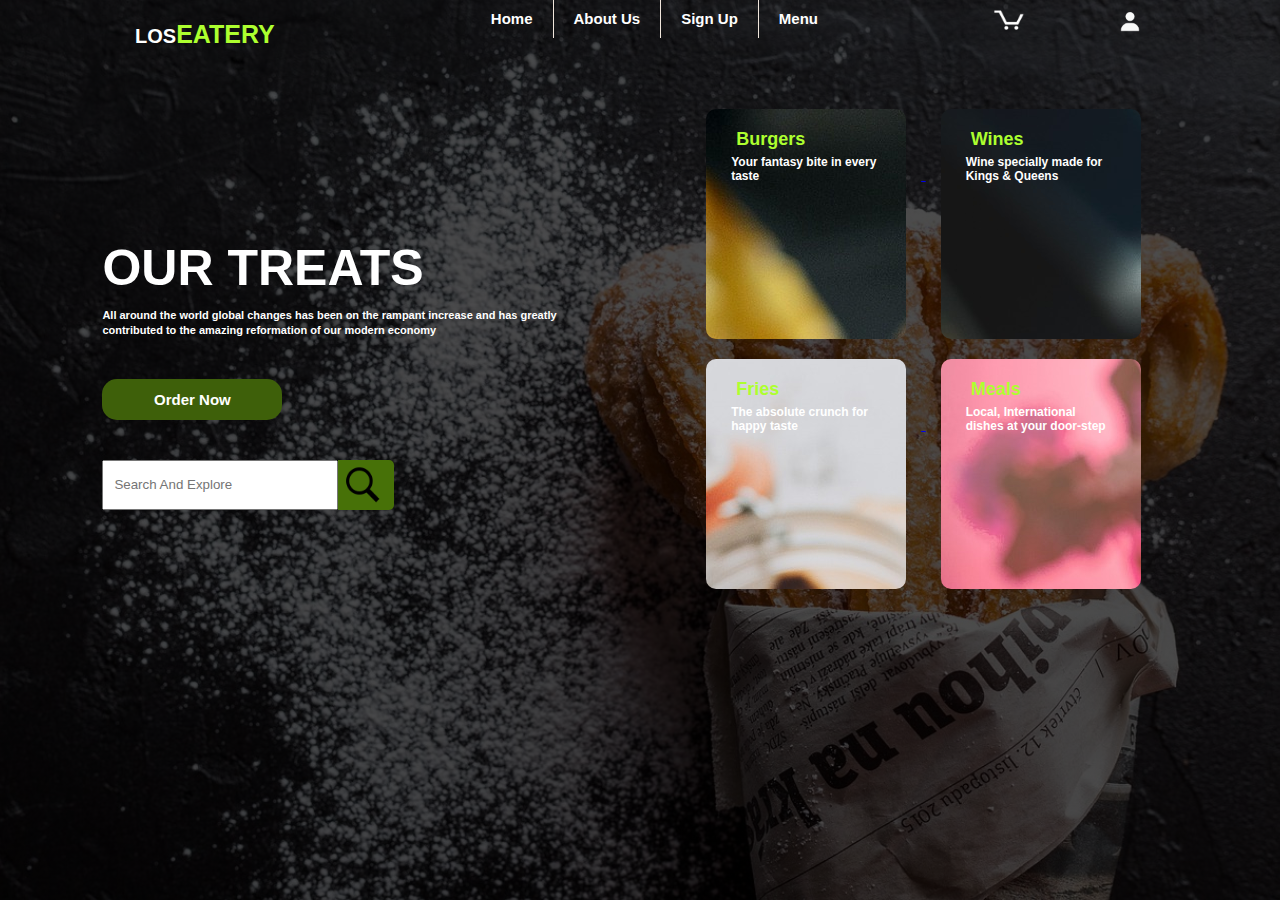
<file: index.html>
<Doctype html>
	<head>
		<title>My Project 1</title>
		<meta charset="utf-8">
		<meta http-equiv="viewport" content="width" device-widthh= "initial scale 1">
		<meta name="discription" content="Wellcome to My Portfolio Website">
		<link rel="stylesheet" type="text/css" href="port.css">
</head>
<body>
  
     <div class="container">
   
        <div class="head-line-3">
          <div class="be-1">  
            <p>LOS<span>EATERY</span></p>
             </div>
            <div class="head-line-4">
              
             <ul>
                <li><a href="index.html">Home</a></li>
                <li><a href="about.html">About Us</a></li>
                <li><a href="Sign.html">Sign Up</a></li>
                <li><a href="Menu.html">Menu</a></li>
            </ul> 
            </div>
          
            <div class="log-1">
                <a href="checkout.html" style="cursor: pointer;">
              <img src="ico/cart-icon.png" width="50%">
                 </a>
            </div>
         
           <!-- <a href="Meals.html"> -->
            <div class="log-2">
              <a href="Sign.html">
              <img src="ico/usero.png" width="40%">
              </a>
            </div>
           <!-- </a> -->
            <div class="nav-nav">
              <span class="open-slide">
                <a href="#" onclick="openSlideMenu()" style="float: left;">
                  <svg width="30" height="30">
                    <path d="M0,5 30,5" stroke="#fff" stroke-width="3"/>
                    <path d="M0,14 30,14" stroke="#fff" stroke-width="3"/>
                    <path d ="M0,23 30,23" stroke="#fff" stroke-width="3"/>
                    </svg>  
                    
                </a>
              </span>
              <div id="side-menu" class="side-nav">
                <a href="#" class="btn-close" onclick="closeSlideMenu()">&times;</a>
                <!-- <span style="margin-left: 10px;"> +234 564321789 09045367832</span> -->
                <!-- <a href="https://www.train.com:2096/">Emails</a> -->
                <a href="index.html">Home</a>
                <a href="about.html">About Us</a>
                <a href="Sign.html">Sign Up</a>
                <!-- <a href="hom.html">Home Services</a> -->
                <!-- <a href="onlin.html">Online Sales</a> -->
                <a href="Menu.html">Menu</a>
                <a href="contact.html">Contact Us</a>
              </div>
              
              <script type="text/javascript">
                function openSlideMenu(){
                  document.getElementById('side-menu').style.width = '250px';
                  document.getElementById('main').style.marginLeft = '250px';
                }
                 function closeSlideMenu(){
                 document.getElementById('side-menu').style.width = '0';
                 document.getElementById('main').style.marginLeft = '0';	
                 }
              </script>	
              
            </div>
        </div>

      <div class="sub-bar">
        <div class="write-up">
            <h5>OUR TREATS</h5>
<p>All around the world global changes has been on the rampant increase and has greatly contributed to the amazing reformation of our modern economy</p>
<a href="Menu.html">
  <button style="cursor: pointer; color: #fff;">Order Now</button>
</a>
<div class="search-bar" style="margin-top: 40px; display: flex; flex-flow: wrap; flex-direction: row;">
  <input style="width: 50%; padding: 10px;" type="search" name="sn" placeholder="Search And Explore"><div class="se-but" style="background-color: rgb(71, 113, 8); width: 12%; border-top-right-radius: 5px; border-bottom-right-radius: 5px;">
    


    <img src="ico/se.png" width="70%" style="margin: 5px;">
  </div>
</div>

           </div>



           <div class="col">
       <a href="Fries.php">
        <div class="card card1">
          <h5>Burgers</h5>
          <p>Your fantasy bite in every taste</p>
          </div>
       </a>
       <a href="Drinks.php">
        <div class="card card2">
            <h5> Wines</h5>
            <p>Wine specially made for Kings & Queens</p>
            </div>
            </a>
            <a href="Fries.php">
            <div class="card card3">
            <h5>Fries</h5>
            <p>The absolute crunch for happy taste</p>
            </div>
            </a>
            <a href="Meals.php">
            <div class="card card4">
                <h5>Meals</h5>
                <p>Local, International dishes at your door-step</p>
                </div>
            </a>
            
    </div>
         
      </div>
        </div>
        <script type="module" src="scripts/web.js"></script>
   
</body>
</Doctype>
</file>
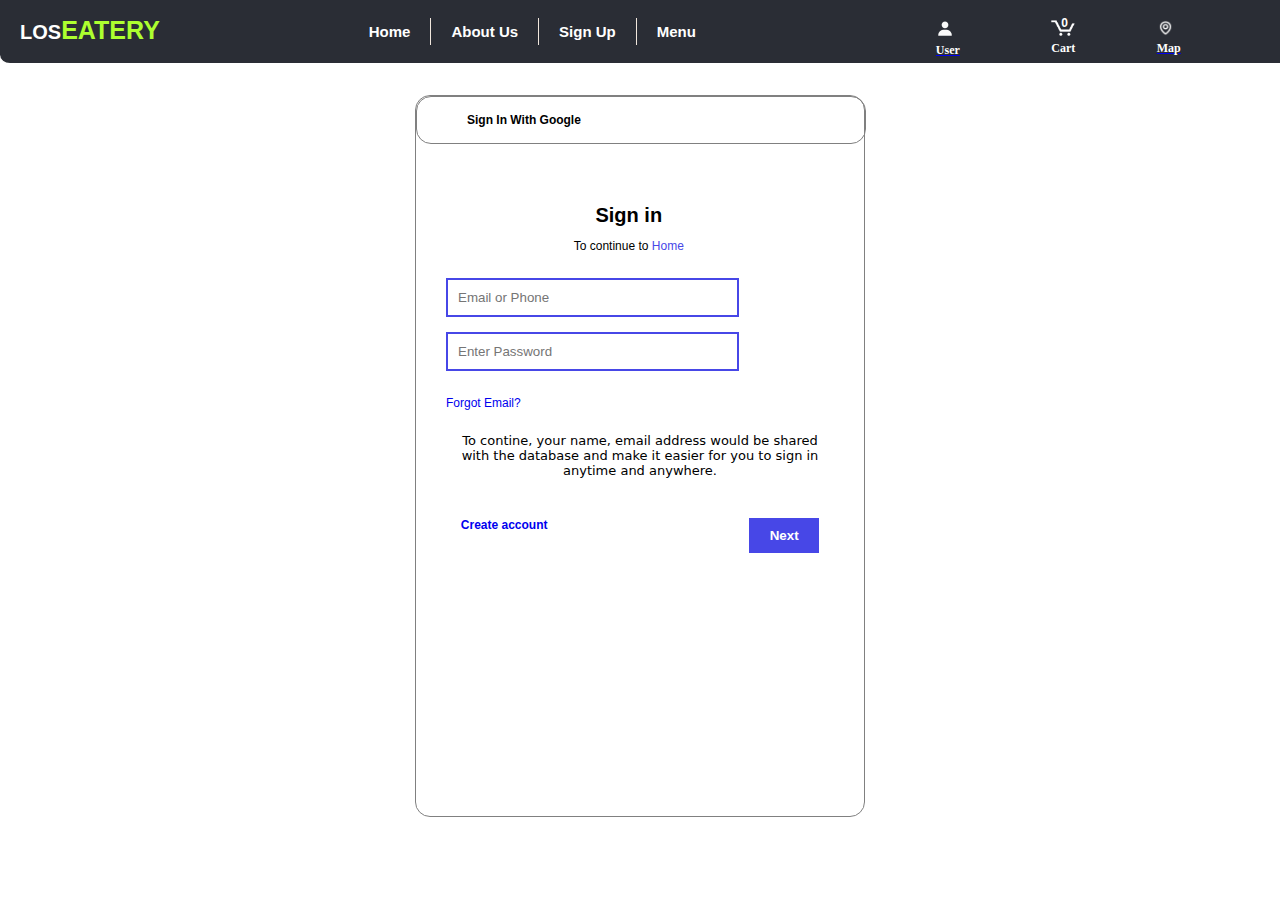
<file: Sign.html>
<Doctype html>
	<head>
		<title>My Project 1</title>
		<meta charset="utf-8">
		<meta http-equiv="viewport" content="width" device-widthh= "initial scale 1">
		<meta name="discription" content="Wellcome to My Portfolio Website">
		<link rel="stylesheet" type="text/css" href="port.css">
        <link rel="stylesheet" type="text/css" href="cont.css">
        <link rel="stylesheet" type="text/css" href="xtra.css">
		<!-- <link rel="stylesheet" type="text/css" href="http/www.w3school.com/lib/w3.com"> -->



	</head>
	<body>
		<div class="main-container">
			<div class="head-line">
                <div class="be-1">  
                    <p>LOS<span>EATERY</span></p>
                     </div>
				<div class="head-line-1">
					<!-- FIRST PART -->
					<div class="menu-head-line-3">
						<div class="menu-head-line-4">
						<ul>
							<li><a href="index.html">Home</a></li>
			                <li><a href="about.html">About Us</a></li>
			                <li><a href="Sign.html">Sign Up</a></li>
			                <li><a href="Menu.html">Menu</a></li>
						</ul>
						</div>
					</div>
					<div class="head-line-2">
						<a href="Sign.html">
							<div class="head-search">
								<img src="ico/usero.png" width="20%">
								<span>User</span>
					       </div>
						</a>
			<a href="checkout.html">
				<div class="head-cart">
					<div class="cart-num js-cart-num">0</div>
					<img src="ico/cart-icon.png" width="29%">
					<span>Cart</span>
					<!-- <div class="cart-text">Cart</div> -->
				</div>
			</a>
			<a href="contact.html">
				<div class="locator">
					<img src="ico/mapo.png" width="21%">
					<span>Map</span>
				</div>
			</a>
			</div>
			</div>
			
			</div>

			<!-- 2ND PART -->
              <div class="sign">
				<div class="sign-head">
					<h4>Sign In With Google</h4>
				</div>

				<div class="sign-1">
					<h5>Sign in</h5>
					<p>To continue to
						<span><a href="index.html">Home</a></span>
					</p>
				</div>
				<form action="Sign.html" enctype="multipart/form-data" method="post" class="noob">
					
				<div class=sign-input>
                  <input type="text" name="user" placeholder="Email or Phone">
                  <input type="password" name="pass" placeholder="Enter Password">
				</div>
			

				<div class="sign-input-1"><a href="#">Forgot Email?</a></div>

				<div class="sign-com">
					<p>To contine, your name, email address would be shared with the database and make it easier for you to sign in anytime and anywhere.</p>

					<div class="sign-input-2">
                          <a href="Signup.html">Create account</a>
						  <button style="cursor: pointer;" name="rv_tg" type="submit">Next</button>   
					</div>
						</form>
				</div>
			  </div>
      
		

	 
        </div>
        </body>
        </Doctype>
</file>
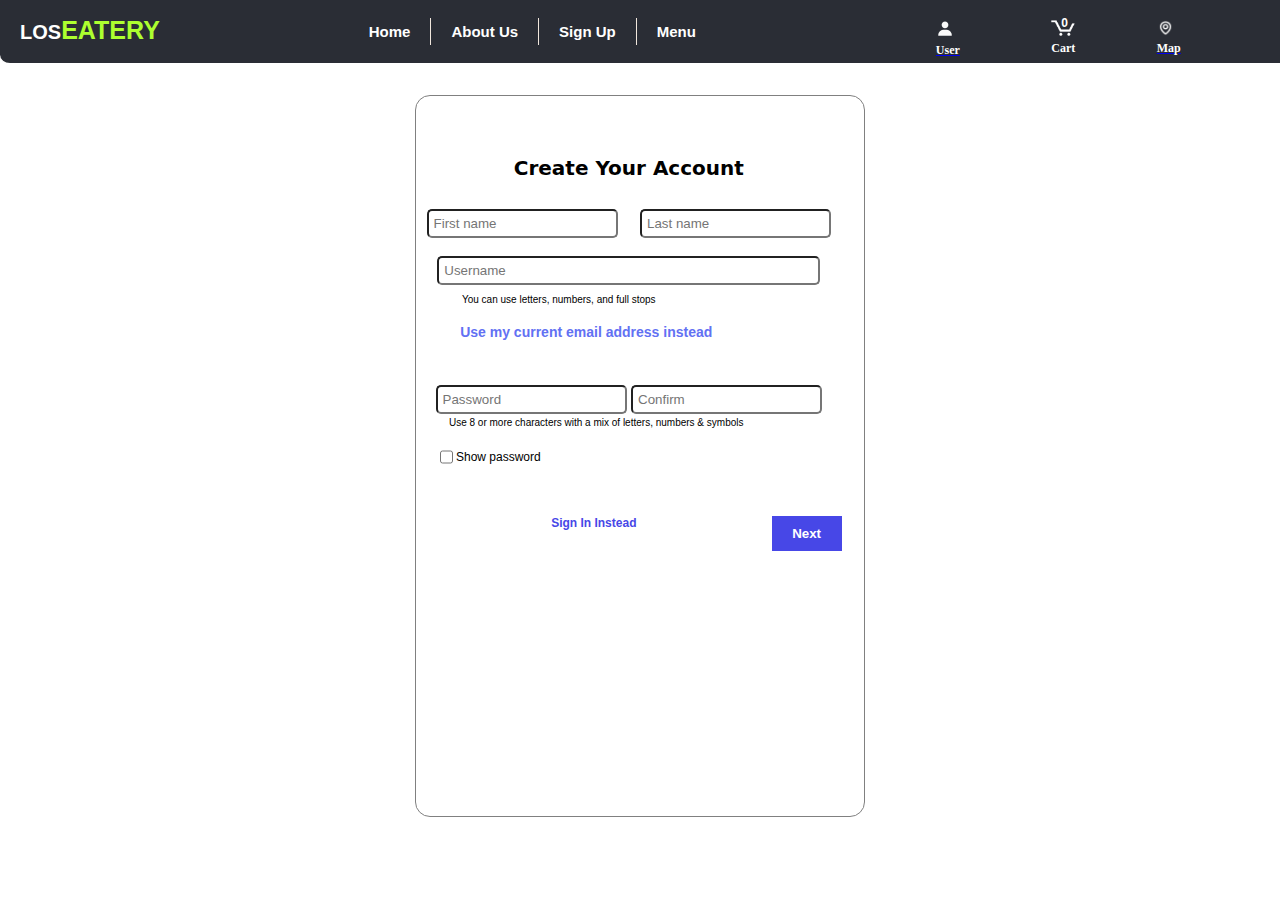
<file: Signup.html>
<Doctype html>
	<head>
		<title>My Project 1</title>
		<meta charset="utf-8">
		<meta http-equiv="viewport" content="width" device-widthh= "initial scale 1">
		<meta name="discription" content="Wellcome to My Portfolio Website">
		<link rel="stylesheet" type="text/css" href="port.css">
        <link rel="stylesheet" type="text/css" href="cont.css">
        <link rel="stylesheet" type="text/css" href="xtra.css">
		<!-- <link rel="stylesheet" type="text/css" href="http/www.w3school.com/lib/w3.com"> -->



	</head>
	<body>
		<div class="main-container">
			<div class="head-line">
                <div class="be-1">  
                    <p>LOS<span>EATERY</span></p>
                     </div>
				<div class="head-line-1">
					<!-- FIRST PART -->
					<div class="menu-head-line-3">
						<div class="menu-head-line-4">
						<ul>
							<li><a href="index.html">Home</a></li>
			                <li><a href="about.html">About Us</a></li>
			                <li><a href="Sign.html">Sign Up</a></li>
			                <li><a href="Menu.html">Menu</a></li>
						</ul>
						</div>
					</div>
			
					
					<div class="head-line-2">
						<a href="Sign.html">
							<div class="head-search">
								<img src="ico/usero.png" width="20%">
								<span>User</span>
					       </div>
						</a>
			<a href="checkout.html">
				<div class="head-cart">
					<div class="cart-num js-cart-num">0</div>
					<img src="ico/cart-icon.png" width="29%">
					<span>Cart</span>
					<!-- <div class="cart-text">Cart</div> -->
				</div>
			</a>
			<a href="checkout.html">
				<div class="locator">
					<img src="ico/mapo.png" width="21%">
					<span>Map</span>
				</div>
			</a>
			</div>
			</div>
			
			</div>

			<!-- 2ND PART -->
           <form action="Signup.html" method="post" enctype="multipart/form-data">
           	  <div class="sign">
	     <div class="sign-1">
			<div class="signup-head">Create Your Account</div>
            <div class="signup-inputs">
                <input name="fname" type="text" placeholder="First name">
                <input name="lname" type="text" placeholder="Last name">
                <input name="usern" type="username" placeholder="Username" id="lg">
                <p>You can use letters, numbers, and full stops</p>
            </div>	
            <h4>Use my current email address instead</h4>

			<div class="signup-head-1">
             <input name="pass" type="password" placeholder="Password">
			 <input name="cpassw" type="password" placeholder="Confirm">
			 <p>Use 8 or more characters with a mix of letters, numbers & symbols</p>
			</div>
			
			<div class="check">
             <input type="checkbox">
			 <p>Show password</p>
			</div>
			<div class="sign-input-2">
				<a href="Sign.html">Sign In Instead</a>
				<button style="cursor: pointer;" name="n_btn" type="submit">Next</button>   
		  </div>
		 </div>
        </div>
           </form>
        </body>
        </Doctype>
</file>
<file: port.css>
body{
   margin: 0;
   padding: 0;
   font-family:  Helvetica, sans-serif;
}
/* Home page header*/
.head-logo{
   width: 30%;
   margin: 0;
   padding-left: 35px;
}
.head-logo p{
/* border: #0c0c0b 2px solid; */
font-size: 12px;
color: white;
font-weight: bolder;
}
.head-logo span{
   font-weight: bolder;
   font-size: 20px;
}
.head-line-3{
   width: 100%;
   /* border: 2px solid bisque; */
   display: flex;
   flex-direction: row;
   flex-flow: wrap;
   margin: 0;
   padding: 0;
   justify-content: space-around;
}
.head-line-4{
  width: 50%;
  box-sizing: border-box;
  /* border: #0c0c0b 2px solid; */
 /* margin: auto; */
  /* padding: 35px; */
  /* margin-left: 160px; */
}
.head-line-4 ul{
   display: flex;
   justify-content: center;
   margin: 0 auto;
   padding: 0 auto;
   max-width: 1400;
}
.head-line-4 ul li{
   list-style-type: none;
   padding: 10px 0px;
   transition: 0.5s;
   position: relative;
   border-right: 1px solid rgba(240, 230, 220, 1.2);
}
.head-line-4 ul li:last-child{
   border-right: none;
}
.head-line-4 ul li:hover{
   background-color: greenyellow;
   border-radius: 25px;
   font-style: italic;
}
.head-line-4 ul li a{
   text-decoration: none;
   padding: 0 20px;
   color: white;
   font-size: 15px;
   font-weight: bold;
}
.log-1{
   width: 5%;
   padding-top: 10px;
   /* border: 2px solid white; */
}
.log-2{
   width: 5%;
   padding-top: 10px;
   /* border: 2px solid white; */
}

 .nav-nav{
   padding-top: 5px;
   padding-right: 5px;
	/* width: 100%; */
} 
.open-slide{
   display: none;
}
/* style the side nav bar */

.side-nav{
	height: 50%;
	width: 0px;
	left: 0;
	top: 0;
	position: fixed;
	background-color: gray;
	padding-top: 60px;
	overflow-x: hidden;
	z-index: 1;
	opacity: 0.9;
	transition: 0.5s;
	color: #FFF;
   
}

.side-nav a{
	padding: 10px 10px 10px 30px;
	text-decoration: none;
	font-size: 22px;
	color: white;
	display: block;
	transition: 0.3s;
   margin: 15px;
}

.side-nav .btn-close{
	position: absolute;
	top: 0;
	margin-left: 200px;
	color: #fff;
	font-size: 28px;
}

/* .nav-nav{
	display: none;
} */
.container{
   width: 100%;
   height: 100vh;
   background-image: linear-gradient(rgba(0,0,0,0.7), rgba(0,0,0,0.7)), url(port_images/tg\ \(34\).jpg);
   background-position: center;
   background-size: cover;
    padding-left: 8%;
   /* padding-right: 8%;  */
   box-sizing: border-box;
  
}
.sub-bar{
   width: 100%;
   justify-content: space-between;
   display: flex;
   flex-direction: row;
   flex-flow: wrap;
}
.write-up{
   width: 40%;
   /* border: white solid 2px; */
   margin-top: 170px;
}
.write-up h5{
   color: white;
   font-size: 50px;
   margin: 0;
}
.write-up p{
   font-weight: bold;
   color: white;
   font-size: 11px;
   line-height: 15px;
}
.write-up button{
   width: 180px;
   color: black;
   font-size: 15px;
   padding: 12px 0;
   background-color: rgb(62, 96, 10);
   font-weight: bold;
   border: 0;
   border-radius: 15px;
   outline: none;
   margin-top: 30px;
}
.write-up button:hover{
   transform: scale(0.9);
}
.col{
   width: 50%;
   margin-top: 30px;
}
.col p{
margin: 0;
padding: 0;
font-weight: bold;
font-size: 12px;
color: white;
}
.col h5:hover{
   font-size: 20px;
}
.col h5{
   margin: 0;
   padding: 5px;
   font-weight: bolder;
   font-size: 18px;
   color: greenyellow;
   }
.card{
   width: 200px;
   height: 230px;
   display: inline-block;
   border-radius: 10px;
   padding: 15px 25px;
   box-sizing: border-box;
   cursor: pointer;
   margin: 10px 15px;
   transition: transform 0.5s;
}
.card:hover{
   transform: scale(0.9);
}
.card1{
   background-image: url(port_images/br.jpg);
}
.card2{
   background-image: url(port_images/tg\ \(14\).jpg);

}
.card3{
   background-image: url(port_images/tg\ \(62\).jpg);
}
.card4{
   background-image: url(port_images/tg\ \(66\).jpg);
}
.card:hover{
   transform: translate(-20px);
}

/* Menu page */
 .main-container{
   /* border: 2px solid black; */
   width: 100%;
   margin: auto;
} 

/*First Line for Head and Logo*/
 .head-line{
   width: 100%;
    border-bottom: 2px solid #fff; 
   border-bottom-left-radius: 10px;
   border-bottom-right-radius: 10px;
   line-height: 7px;
   display: flex;
   flex-flow: wrap;
   flex-direction: row;
   justify-content: space-around;
   /* margin-bottom: 50px; */
   background-color: #2a2d35;
   padding: 7px;
} 
 .head-line-1{
   width: 85%;
   /* border: 2px solid #18e295; */
   justify-content: space-between;
   display: flex;
   flex-flow: wrap;
   flex-direction: row;

}
 .head-line-2{
   width: 30%;
   /* border: 2px solid #18e295; */
   margin-bottom: 50px; 
   display: flex;
   /* padding: 30px; */
   flex-flow: wrap;
   flex-direction: row;
   justify-content: space-around;
    margin: auto; 
}
.head-line h2{
   font-family: cursive;
   padding: 0px;
}
.menu-head-line-3{
   width: 60%;
   /* border: 2px solid bisque; */
   display: flex;
   flex-direction: row;
   flex-flow: wrap;
   margin: 0;
   padding: 0;
   justify-content: space-around;
}
.menu-head-line-4{
  width: 100%;
  box-sizing: border-box;
  /* border: #0c0c0b 2px solid; */
 margin: auto;
  /* padding: 35px; */
  /* margin-left: 160px; */
}
.menu-head-line-4 ul{
   display: flex;
   justify-content: center;
   margin: 0 auto;
   padding: 0 auto;
   max-width: 1400;
}
.menu-head-line-4 ul li{
   list-style-type: none;
   padding: 10px 0px;
   transition: 0.5s;
   position: relative;
   border-right: 1px solid rgba(240, 230, 220, 1.2);
}
.menu-head-line-4 ul li:last-child{
   border-right: none;
}
.menu-head-line-4 ul li:hover{
   background-color: #e7a412;
   border-radius: 25px;
   font-style: italic;
   /* color: white; */
}
.menu-head-line-4 ul li a{
   text-decoration: none;
   padding: 0 20px;
   color: white;
   font-size: 15px;
   font-weight: bold;
}
.menu-head-line-4 ul li ul{
   margin-top: 12px;
   position: absolute;
   left: 0;
   background-color: #2a2d35;
   width: 190;
   opacity: 0;
   visibility: hidden;
}
.menu-head-line-4 ul li:hover ul{
  opacity: 1;
  visibility: visible; 
  display: block;
}
.menu-head-line-4 ul li:hover ul{
   letter-spacing: 1px;
}
.head-line-2 img{
   margin-left: 30px;
   padding-top: 10px;
   box-sizing: border-box;
} 
.head-line-2 span{
   display: block;
   font-family: 'Times New Roman', Times, serif;
   font-size: 12px;
   margin-left: 30px;
   padding-top: 9px;
   color: white;
   font-weight: bold;
}
.product-logo{
   width: 10%;
   border: 2px solid green;
}

.head-cart{
   width: 80px;
   /* height: 50px; */
   display: inline-block;
   /* padding: 6px; */
/*   border-radius: 2px;*/
   cursor: pointer;
   text-decoration: none;
   padding: 2px;
   /* border: 1px solid #f90 */
}

.head-cart:hover{
      background-color: rgba(230, 220, 220, 0);
      border: 2px solid #f90;
      border-radius: 7px;
      cursor: pointer;
/*      padding: 2px;*/
   
} 
 .cart-text{
   width: 20%;
   border: #000 1px solid;
   box-sizing: border-box;
   font-size: 15px;
   color: teal;
   font-weight: bolder;
   margin-left: 50px;
}
.head-search{
   width: 90px;
   padding: 2px;
   /* height: 10px; */
   /* border: 1px solid rgb(252, 248, 14); */
}
.locator{
   padding: 2px;
   width: 80px;
   /* height: 50px; */
   /* border: 1px solid rgb(252, 248, 14); */
}
.locator:hover{
   background-color: rgba(230, 220, 220, 0);
   border: 2px solid #f90;
   border-radius: 7px;
   cursor: pointer;
/*    padding: 2px;*/
}
 
.head-search:hover{
   background-color: rgba(230, 220, 220, 0);
   border: 2px solid #f90;
   border-radius: 7px;
   cursor: pointer;
/*    padding: 1px;*/
} 


 .cart-num{
   /* margin-left: 10px; */
   padding-top: 10px;
   color: white;
   box-sizing: border-box;
   margin-left: 40px;
   margin-bottom: 0;
   position: absolute;
   font-weight: bolder;
   font-size: 12px;
} 
/* about us// */
.dropdown{
   width: 50%;
   position: relative;
   border: yellow 2px solid;
   /* margin: 2px; */
   /* min-width: 15px; */
   box-sizing: border-box;
}
.select{
   /* background-color: rgba(146, 80, 233, 0.096); */
   color: #fff;
   display: flex;
   justify-content: space-between;
   align-items: center;
   /* margin: 30px auto; */
   /* border: 2px solid #232F3E; */
   /* border-radius: 15px; */
   cursor: pointer;
   transition: background 0.3s;
} 
.select-clicked{
   box-shadow: 0 0 0.8em #bbb;
   border: rgb(176, 214, 37) 1px solid;
}
.select:hover{
   background: #18b4f1;
}
.caret{
   width: 0;
   height: 0;
   border-left: 5px solid transparent;
   border-right: 5px solid transparent;
   border-top: 6px solid #fff;
   transition: 0.3s;
}
.caret-rotate{
   transform: rotate(180deg);
}
.menu{
   list-style: none;
   padding: 0;
   background: #323741;
   border: #363a43 1px solid;
   box-shadow: 0 0.5em 1em rgba(0, 0, 0, 0.2);
   border-radius: 0.5em;
   color: #9fa5b5;
   position: absolute;
   /* top: 3em; */
   left: 50%;
   width: 70%;
   transform: translateX(-50%);
   opacity: 0;
   display: none;
   z-index: 1;
}
.menu p{
   padding: 0.7em 0.5em;
   margin: 0.3em 0;
   border-radius: 0.5em;
   cursor: pointer;
}
.menu p:hover{
   background: #2a2d35;
}
.active{
   background: #23242a;
}
.menu-open{
   display: block;
   opacity: 1;
}
.image-slide img{
   width: 100%;
   box-sizing: border-box;
   height: 450px;
   margin-bottom: 30px;
}
.h-1{
   margin-left: 30px;
   font-family: 'Times New Roman', Times, serif;
}
/* mid-page (menu page) */
.mid-sec{
   width: 100%;
   margin: auto;
   /* border: #18b4f1 2px solid; */
   display: flex;
   flex-direction: row;
   flex-flow: wrap;
   justify-content: space-between;
   margin-bottom: 30px;
   /* padding-top: 150px; */
   background-color: lavender;
}

.mid-1{
   width: 20%;
   border: #2a2d35 1px solid;
   margin-bottom: 15px;
   background-color: #fff;
}
.rating{
   display: flex;
   flex-flow: wrap;
   flex-direction: row;
}
.product-rating{
   width: 80px;
}
.ratings-count{
   color: teal;
   margin-left: 5px;
}

.mid-1-0{
   margin: 15px;
   font-weight: bold;
   font-size: 15px;
   font-family: 'Lucida Sans', 'Lucida Sans Regular', 'Lucida Grande', 'Lucida Sans Unicode', Geneva, Verdana, sans-serif;
}
.mid-1-0 button{
   /* border: 2px solid seagreen; */
   padding: 5px;
   border-radius: 5px;
   font-weight: bolder;
   color: #000;
   background-color: yellow;
   font-family: sans-serif;
}
.mid-1-0 button:hover{
   padding: 5px;
   border-radius: 5px;
   font-weight: bolder;
   color: #fff;
   background-color: #2a2d35;
   font-family: sans-serif;
}
.mid-1 img{
   width: 100%;
   /* height: 50vh; */
}
.product-quantity-container{
   margin-bottom: 5px;
   width: 10%;
}
/* fry section */
.fry-section{
   width: 100%;
   margin: auto;
/*   border: #18b4f1 2px solid;*/
   display: flex;
   flex-direction: row;
   flex-flow: wrap;
   justify-content: space-between;
  /* margin-bottom: 30px;
   padding-top: 150px;*/
   background-color: lavender;
}
.fid-1{
   width: 20%;
   border: #2a2d35 1px solid;
   margin-bottom: 15px;
   background-color: #fff;
}
.fid-1-0{
   margin: 15px;
   font-weight: bold;
   font-size: 15px;
   font-family: 'Lucida Sans', 'Lucida Sans Regular', 'Lucida Grande', 'Lucida Sans Unicode', Geneva, Verdana, sans-serif;
}
.fid-1-0 button{
   /* border: 2px solid seagreen; */
   padding: 5px;
   border-radius: 5px;
   font-weight: bolder;
   color: #000;
   background-color: yellow;
   font-family: sans-serif;
}
.fid-1-0 button:hover{
   padding: 5px;
   border-radius: 5px;
   font-weight: bolder;
   color: #fff;
   background-color: #2a2d35;
   font-family: sans-serif;
}
.fid-1 img{
   width: 100%;
}


/* Third section on menu page */
.rd-con{
width: 90%;
display: flex;
background-color: #2a2d35;
padding: 60px;
justify-content: space-between;
}
.rd-con p{
   /* margin-left: 40px; */
   font-size: 15px;
   color: white;
}
.rd-con-1{
   width: 45%;
   display: flex;
   flex-direction: row;
   flex-flow: wrap;
   justify-content: space-around;
   /* border: 2px solid green; */
}
.rd-img-3{
   width: 30%;
   /* border: 2px solid white; */
}
/* footer design */
hr{
   width: 90%;
   margin: auto;
   border: 3px solid #2a2d35;
   margin-top: 50px;
}
.below{
   width: 100%;
   background-color: #2a2d35;
   margin-top: 20px;
   font-family: 'Segoe UI', Tahoma, Geneva, Verdana, sans-serif;
}
.be-0{
   width: 60%;
   margin: auto;
   display: flex;
   flex-direction: row;
   flex-flow: wrap;
   justify-content: space-between;
   margin-bottom: 10px;
}
.be-1 p{
   font-size: 20px;
   color: white;
   font-weight: bold;
}
.be-1 span{
   font-weight: bolder;
   font-size: 25px;
   color: greenyellow;
}
.be-2-logo{
   width: 30%;
   /* border: 2px solid white; */
   margin: 5px;
}

.footer-container{
   width: 100%;
   display: flex;
   flex-flow: wrap;
   flex-direction: row;
   justify-content: space-around;
}
.footer-container ul{
  list-style-type: none;
}
.footer-container h3{
   color: white;
   text-align: center;
}
.footer-container li a{
   color: white;
   font-size: 14px;
   font-weight: bold;
   font-family: Arial, Helvetica, sans-serif;
   text-decoration: none;
}

.foot-1{
   width: 15%;
   box-sizing: border-box;
   /* border: 1px solid black; */
   margin: 0px;
}

.foot-2{
   width: 20%;
   box-sizing: border-box;
   /* border: 1px solid black; */
}
.foot-2 p{
font-size: 13px;
font-weight: bold;
font-family: 'Times New Roman', Times, serif;
color: white;
margin: 10px;
}
.foot-2-1{
   margin: 5px;
   display: flex;
   flex-flow: wrap;
   flex-direction: row;
   width: 100%;
}
.foot-3{
   width: 15%;
   box-sizing: border-box;
   /* border: 1px solid black; */
}
.foot-4{
   width: 25%;
   box-sizing: border-box;
   /* border: 1px solid black; */
   /* padding: 15px; */
}
.foot-4 input{
   padding: 15px;
   color: white;
   background-color: #2a2d35;
   border: #FFF solid 1px;
   display: block;
   font-family: cursive;
   font-weight: bold;
   margin-bottom: 10px;
}
.sus-btr{
   padding: 5px;
   width: 40%;
   background-color: greenyellow;
   color: black;
   border: none;
   font-weight: bolder;
}
.bl{
   width: 100%;
   /* border:  2px solid green; */
   display: flex;
   flex-flow: wrap;
   flex-direction: row;
   
}
.copy{
   width: 95%;
   text-align: center;
   font-size: 13px;
   font-family: cursive;
   font-weight: bold;
}
/* sign page */
.sign{
   width: 35%;
   border-bottom-left-radius: 15px;
   border-bottom-right-radius: 15px;
   border-top-left-radius: 15px;
   border-top-right-radius: 15px;
   border: grey 1px solid;
   box-shadow: #323741;
   margin-top: 90px;
   height: 80vh;
   margin: 30px auto;
}
.sign-head{
   width: 100%;
   margin: auto;
   padding: 0px;
   border: gray 1px solid;
   border-bottom-left-radius: 15px;
   border-bottom-right-radius: 15px;
   border-top-left-radius: 15px;
   border-top-right-radius: 15px;
   /* background-color: limegreen; */

}
.sign-head h4{
   padding-left: 50px;
   font-size: 12px;
   /* background-color: limegreen; */
   color: #000;
}
.sign-1{
   margin-top: 15px;
   /* border: 1px saddlebrown solid; */
   text-align: center;
}
.sign-1 h5{
   margin: 0;
   font-family: sans-serif;
   font-size: 20px;
}
.sign-1 p{
   font-size: 12px;
}
.sign-1 a{
   list-style-type: none;
   text-decoration: none;
   color: rgb(71, 71, 231);
}
.sign-input{
   padding-left: 30px;
   margin-top: 25px;
}
.sign-input input{
   padding: 10px;
   width: 70%;
   margin-bottom: 15px;
   border: 2px solid  rgb(71, 71, 231);
}
.sign-input hover{
   border: 1px solid black;
}
.sign-input-1{
   padding: 10px;
   padding-left: 30px;
   color: rgb(71, 71, 231);
}
.sign-input-1 input:hover{
   border: rgb(71, 71, 231);
}
.sign-input-1 a{
   font-size: 12px;
   text-decoration: none;
}
.sign-com{
   width: 80%;
   margin: auto;
}
.sign-com p{
   text-align: center;
   font-size: 13px;
   font-family: system-ui, -apple-system, BlinkMacSystemFont, 'Segoe UI', Roboto, Oxygen, Ubuntu, Cantarell, 'Open Sans', 'Helvetica Neue', sans-serif;

}
.sign-input-2{
   margin-top: 40px;
   position: relative;
   font-family: 'Segoe UI', Tahoma, Geneva, Verdana, sans-serif;
}
.sign-input-2 a{
   text-decoration: none;
   font-size: 12px;
   font-weight: bold;
}
.sign-input-2 button{
   color: white;
   font-weight: bolder;
   border: none;
   background-color: rgb(71, 71, 231);
   width: 70px;
float: right;
   padding: 10px;
}
/* signup page */
.sign-1{
   margin-top: 60px;
   width: 95%;
   /* border: 1px solid thistle; */
   /* margin: auto; */
}
.signup-head{
   width: 100%;
   font-family: system-ui, -apple-system, BlinkMacSystemFont, 'Segoe UI', Roboto, Oxygen, Ubuntu, Cantarell, 'Open Sans', 'Helvetica Neue', sans-serif;
   font-weight: bold;
   font-size: 20px;
}
.signup-inputs{
   margin-top: 20px;
}
.signup-inputs input{
   border-bottom-left-radius: 5px;
   border-bottom-right-radius: 5px;
   border-top-left-radius: 5px;
   border-top-right-radius: 5px;
   padding: 5px;
   margin: 9px;
}
.signup-inputs p{
   font-size: 10px;
   margin-top: 0;
   padding-right: 140px;
}
.sign-1 h4{
   color: rgb(98, 113, 243);
   font-size: 14px;
   padding-right: 140px;
   width: 80%;
}
#lg{
   width: 90%;
}
.signup-head-1{
   margin-top: 45px;
}
.signup-head-1 input{
   border-bottom-left-radius: 5px;
   border-bottom-right-radius: 5px;
   border-top-left-radius: 5px;
   border-top-right-radius: 5px;
   padding: 5px;
   margin-bottom: 3px;
}
.signup-head-1 p{
   font-size: 10px;
   margin-top: 0;
   padding-left: 10px;
   width: 80%;
}
.check{
   width: 80%;
   margin-left: 20px;
   display: flex;
   flex-flow: wrap;
   flex-direction: row;
   /* border: 1px solid gold; */
}
@media screen and (max-width:  800px){
   .container{
      height: 1800px;
      display: block;
   }
   .head-line{
      width: 100%;
      border-bottom: 4px solid white;
/*      position: fixed;*/
      overscroll-behavior: none;
   }
   .head-line-3{
      display: flex;
   }
   .head-line-4{
      display: none;
   }
   .write-up{
      width: 70%;
      text-align: left;
   }
/*   payment page */
.rd-con{
   display: block;
   width: 100%;
}
   .log-1{
      padding: 10px;
      width: 70px;
   }
   .log-2{
      padding: 10px;
      width: 70px;
   }
   .sub-bar{
      display: block;
   }
   .menu-head-line-4{
      display: none;
   }
   .head-line-2{
      width: 80%;
   }
   .hd-ln ul{
      width: 80%;
      display: flex;
      flex-direction: row;
      flex-flow: wrap;
   }
   .mid-sec{
      display: block;
      width: 100%;
   }
   .mid-1{
      margin: auto;
      margin-bottom: 10px;
      width: 90%;
   }
   
   #cl{
      display: none;
   }
}
@media screen and (max-width: 760px) {
   .open-slide{
      display: block;
   }
/*   about page section*/
 .abt-con{
   display: block;
}
.about-1{
   border: 1px solid black;
   margin: auto 0px;
   width: 100%;
}
.about-1 p{
   width: 100%;
}
.about-slide{
   width: 100%;
}




   .footer-container{
/*      border: 2px solid green;*/
      width: 100%;
      display: block;
   }
   .foot-1, .foot-2, .foot-3, .foot-4{
      display: block;
      width: 100%;
   }
   .be-0, .be-2-logo{
      width: 100%;
   }
   .sus-btr, .foot-4{
      margin: 10px;
   }
   .rd-con{
      width: 72%;
      text-align: left;
   }
   .rd-con-1{
      width: 100%;
   }
   .rd-img-2 img{
      margin: 15px;
      width: 60%;
   }
   .rd-img-1 img{
      margin: 15px;
      width: 60%;
   }
   .rd-img-3{
      width: 100%;
   }
   .sign{
      width: 90%;
      height: 540px;
   }
   .all{
      display: block;
      width: 100%;
   }
   .contact-container{
      width: 100%;
      display: block;
   }
   .contact-2{
      display: block;
   }
}
</file>
<file: cont.css>
.all{
    
background-color: lavender;
}
.contact-container{
    width: 70%;
    border: 2px solid gainsboro;
    margin: 20px auto;
}
.contact-1{
    width: 100%;
    /* border: 2px solid yellow; */
    background-color: white;
    margin-bottom: 10px;
}
.contact-container h3{
    font-family: fantasy;
    font-size: 15px;
    color: rgb(89, 127, 14);
    font-weight: lighter;
    margin: 5px;
}
.contact-1-1{
    /* width: 100%; */
    /* border: 1px solid black; */
    background-color: white;
    display: block;
    padding: 20px;
}
.contact-1-1 label{
    font-size: 11px;
    display: block;
    margin-bottom: 2px;
}
.contact-1-1 select{
    width: 50%;
    font-size: 10px;
}
.contact-2{
    width: 100%;
    margin-bottom: 10px;
    background-color: white;
}.contact-2-1{
    width: 100%;
    justify-content: space-between;
    /* border: 2px saddlebrown solid; */
    display: flex;
    flex-flow: wrap;
    flex-direction: row;
}
.contact-2-1 label{
    font-size: 10px;
    box-sizing: border-box;
    padding-left: 5px;
    /* border: 1px saddlebrown solid; */
}
.contact-2-1 input{
    width: 100%;
    margin: 5px;
}
.contact-2-1-1{
    width: 20%;
    padding: 15px;
    /* border: 1px solid rebeccapurple; */
    display: block;
}
.contact-2-1-2{
    width: 25%;
    display: block;
    /* border: 1px solid maroon; */
}
.contact-2-1-2 input{
    width: 90%;
}
.contact-2-1-2 select{
    width: 80%;
    padding: 5px;
    font-size: 10px;
    margin: 5px;
}
.contact-3{
    width: 100%;
    /* border: 2px solid navy; */
    margin-bottom: 10px;
    background-color: white;
}
.contact-3-1{
    width: 50%;
}
.contact-3-1 label{
    font-size: 10px;
    box-sizing: border-box;
    padding-left: 5px;
    display: block;
    /* border: 1px saddlebrown solid; */
}
.contact-3-1 input{
    width: 50%;
    margin: 5px;
}
.contact-4{
    width: 100%;
    /* border: 2px solid navy; */
    margin-bottom: 10px;
    background-color: white;
}
.contact-4 p{
    font-size: 11px;
    margin-left: 10px;
}
.contact-4 label{
    font-size: 10px;
    box-sizing: border-box;
    padding-left: 5px;
    margin: 5px;
    display: block;
    /* border: 1px saddlebrown solid; */
}
.contact-4 input{
    width: 25%;
    display: block;
    margin-left: 8px;
    /* margin: 5px; */
}
.contact-4-1{
    width: 10%;
    /* margin-top: 5px; */
    /* border: 1px solid black; */
    display: flex;
    flex-direction: row;
    flex-flow: wrap;
}
.contact-4-1 span{
font-size: 10px;
}
.contact-4 select{
    width: 30%;
    padding: 5px;
    font-size: 10px;
    margin: 5px;
}
.contact-5{
   width: 100%;
   /* border: 2px solid saddlebrown;  */
   margin-bottom: 10px;
   /* margin: 5px; */
   background-color: white;
}
.contact-5 label{
    /* border: 1px solid black; */
    font-size: 10px;
    box-sizing: border-box;
    margin-left: 8px;
    display: block;
}
.contact-5 input{
     width: 25%;
     /* display: block; */
    margin-left: 8px;  
}
.contact-5-1 input{
     width: 10%;
     margin-left: 8px;  
}
.contact-5-1{
    width: 30%;
    /* display: block; */
    margin-top: 5px;
}
.contact-5-1 span{
font-size: 10px;
}
.contact-6 p{
    font-size: 11px;
    margin-left: 10px;
}
.contact-7{
    background-color: white;
    width: 100%;
    /* border: 2px solid hotpink; */
}
.contact-7 span{
    font-size: 11px;
}
.contact-7 p{
    font-size: 11px;
    margin-left: 8px;
    font-weight: bold;
}
.contact-7-1{
    width: 50%;
    justify-content: space-between;
    /* border: 1px solid black; */
    margin-left: 10px;
}
#cl{
    margin-left: 150px;
}
.contact-7-1 button{
    padding: 10px;
    font-weight: bolder;
    color: white;
    background-color: rgb(79, 111, 15);
    border: none;
    width: 30%;
    border-radius: 15px;
}
@media  screen and (max-width: 780px) {
  .contact-container{
    width: 100%;
  }
  .contact-2-1{
    display: block;
    margin: 0px;
  }
 .contact-2 input{
    width: 290px;
  }
  .contact-2-1-2{
    /* width: 100%; */
    margin: 9px;
  }
  .contact-2-1-1, .contact-2-1-2 label{
    width: 40%;
  }
  .contact-2-1 label{
    width: 100%;
    /* border: 6px saddlebrown dashed; */
    margin: 9px;
    font-stretch: expanded;
  }  
}
</file>
<file: xtra.css>
.about-container{
    width: 100%;
    border: 1px sold black;
}
.about-0{
    width: 100%;
    box-sizing: border-box;
    background-image: linear-gradient(rgba(0,0,0,0.7), rgba(0,0,0,0.7)), url(port_images/abm/tg\ \(5\).jpg);
    background-position: center;
    background-size: cover;
    height: 50%;
}
.about-0-text{
    justify-content: space-around;
    margin-left: 80px;
    padding-top: 80px;
    /* border: 2px solid white; */
    /* margin-top: 90px; */
}
.about-0-text h3{
    color: white;
    font-size: 25px;
}
.about-0-text p{
    color: white;
    font-family: system-ui, -apple-system, BlinkMacSystemFont, 'Segoe UI', Roboto, Oxygen, Ubuntu, Cantarell, 'Open Sans', 'Helvetica Neue', sans-serif;
    font-size: 12px;
    font-style: italic;
}
.about-0-text button{
    padding: 10px;
    border-radius: 15px;
    width: 15%;
    font-size: 13px;
    font-weight: bold;
    background-color: greenyellow;
    color: black;
    border: none;
}
.abt-con{
    /* margin-top: 40px; */
    width: 100%;
    justify-content: space-around;
    display: flex;
    flex-flow: wrap;
    flex-direction: row;
}
.about-1{
    /* margin-top: 40px; */
   width: 45%;
}
.about-1 h2{
    text-align: center;
}
.about-1 p{
    /* text-align: center; */
    width: 100%;
    font-family: cursive;

}
.about-slide{
    margin-top: 60px;
    width: 50%;
    box-sizing: border-box;
    /* border: 2px solid black; */
}
.about-slide img{
    width: 100%;
}

.scroll-container{
    width: 5%;
    /* position: absolute;
    top: 0;
    margin-left: 90%;
    border: 2px solid black;
    width: 5%;
    display: block;
    height: 100%; */
}
/* .scroll-container:before{
    content: '';
    display: block;
    height: 100vh;
    pointer-events: none;
} */
.scroll-container a{
    position: sticky;
    cursor: pointer;
    font-size: 10px;
}

.overall{
    width: 100%;
    justify-content: space-around;
    display: flex;
    flex-flow: wrap;
    flex-direction: row;
}
.account{
    width: 25%;
    border: 2px solid black;
}


/* checkout page */
.check-container{
    width: 65%; 
    /*display: flex;
    flex-direction: row;
    flex-flow: wrap;*/
/*    margin: 15px;  */
/*   margin-top: 40px; */
/*   background-color: whitesmoke;*/
/*     border: 1px solid black; */
}
.check-title{
    margin-top: 70px;
    text-align: center;
    font-size: 30px;
    font-weight: bold;
}
.check-1{
    border: 2px solid darkred;
    background-color: white;
/*    margin-left: 50px;*/
    display: flex;
    flex-flow: wrap;
    flex-direction: row;
    width: 100%;
    border: 4px solid whitesmoke;
    margin: 10px;
    border-top-left-radius: 15px;
    border-top-right-radius: 15px;
    border-bottom-left-radius: 15px;
    border-bottom-right-radius: 15px;
}
.check-quantity{
    margin: 10px;
}
.delivery-date{
font-size: 20px;
color: rgb(104, 168, 8);
font-weight: bold;
margin: 20px;
/*border: 2px solid green;*/
}
.check-2{
    display: flex;
    flex-flow: wrap;
    flex-direction: row;
    justify-content: space-between;
    width: 50%;
}
.check-item-details{
    margin-top: 35px;
    width: 20%;
    font-size: 15px;
}
.check-image{
/*    border: 2px solid yellow;*/
    width: 100%;
    display: flex;
    flex-flow: wrap;
    flex-direction: row;
}
.check-image img{
    width: 25%;
/*    height: auto;*/
    margin: 5px;
}
.product-name{
    font-family: arial;
    color: black;
    font-weight: bolder;
}
.check-price{
    color: teal;
    margin: 10px;
    font-weight: bold;
    padding: 2px;
}
.quantity-label{
/*    padding: 2px;*/
    margin: 10px;
/*    width: 100%;*/
    font-weight: bold;
}
.link-primary{
/*    width: 10/0%;*/
/*    padding: 10px;*/
    color: teal;

}.js-cart-item-container-e1, .js-cart-item-container-e2{
width: 100%;
}
span{
    width: 100%;
}
.link-primary:hover{
    cursor: pointer;
    color: orangered;
}

.delivery-options{
/*    width: 50%;*/
    padding: 10px;
/*    border: 2px solid blue;*/
}
.delivery-options-title{
    font-size: 15px;
    font-family: Arial;
    font-weight: bold;
    padding: 20px;
    color: black;
}
.delivery-option{
    display: flex;
    padding: 10px;
}
.delivery-option-date{
    color: teal;
}
.delivery-option-price{
    color: gray;
}
/*checkout second page*/
.account{
    height: 30vh;
}
.payment-summary-title {
    font-weight: 700;
    font-size: 18px;
    margin-bottom: 12px;
  }
  
  .payment-summary-row {
    display: grid;
    /* 1fr auto; means the width of the 2nd column will be
       determined by the elements inside the column (auto).
       The 1st column will take up the remaining space. */
    grid-template-columns: 1fr auto;
  
    font-size: 15px;
    margin-bottom: 9px;
  }
  
  .payment-summary-money {
    text-align: right;
  }
  
  .subtotal-row .payment-summary-money {
    border-top: 1px solid rgb(222, 222, 222);
  }
  
  .subtotal-row div {
    padding-top: 9px;
  }
  
  .total-row {
    color: rgb(177, 39, 4);
    font-weight: 700;
    font-size: 18px;
  
    border-top: 1px solid rgb(222, 222, 222);
    padding-top: 18px;
  }
  
  .place-order-button {
    width: 100%;
    padding-top: 12px;
    padding-bottom: 12px;
    border-radius: 8px;
  
    margin-top: 11px;
    margin-bottom: 15px;
  }

 
  


  .payment-summary {
    border: 1px solid rgb(222, 222, 222);
    border-radius: 4px;
    padding: 18px;
    height: 42vh;
    width: 24%;
    margin: 5px;
  }
  .place-order-button{
    color: white;
    background-color: rgb(87, 137, 12);
    border: none;
    font-weight: bold;
    cursor: pointer;
    box-shadow: 20px gray;
  }
  .place-order-button:hover{
    background-color: rgb(61, 90, 6);
    /* color: black; */
  }
  .cart-item-container {
    margin-bottom: 12px;
  }
  
  .payment-summary {
    padding-bottom: 5px;
  }
  
  @media (max-width: 750px) {
    .payment-summary {
      /* grid-row: 1 means this element will be placed into row
        1 in the grid. (Normally, the row that an element is
        placed in is determined by the order of the elements in
        the HTML. grid-row overrides this default ordering). */
      grid-row: 1;
      margin-bottom: 12px;
      width: 100%;
      height: auto;
    }
    .js-order-summary, .check-quantity, .quantity-label{
      /* display: flex; */
      width: 100%;
    }
    .check-item-details{
      width: 50%;
    }
    .update-quantity-link, .delete-quantity-link{
      width: auto;
    }
  }
</file>
